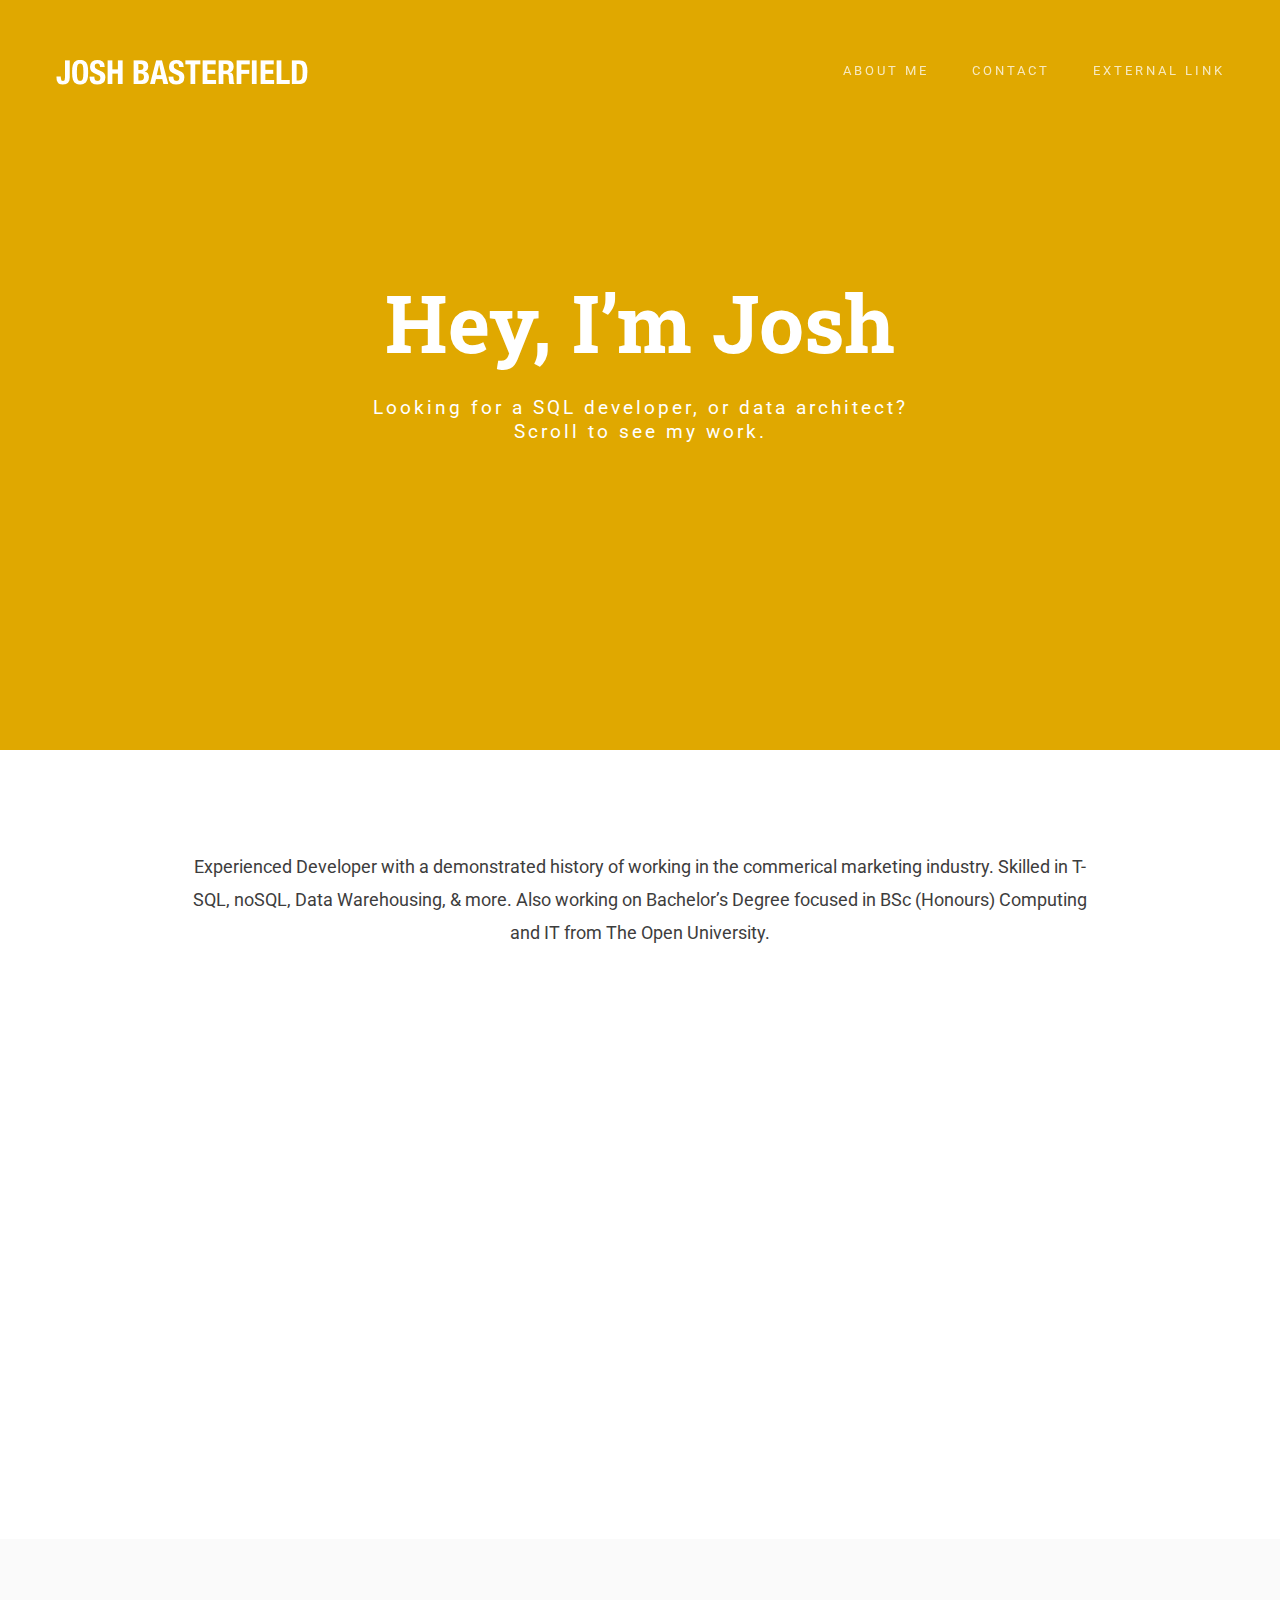
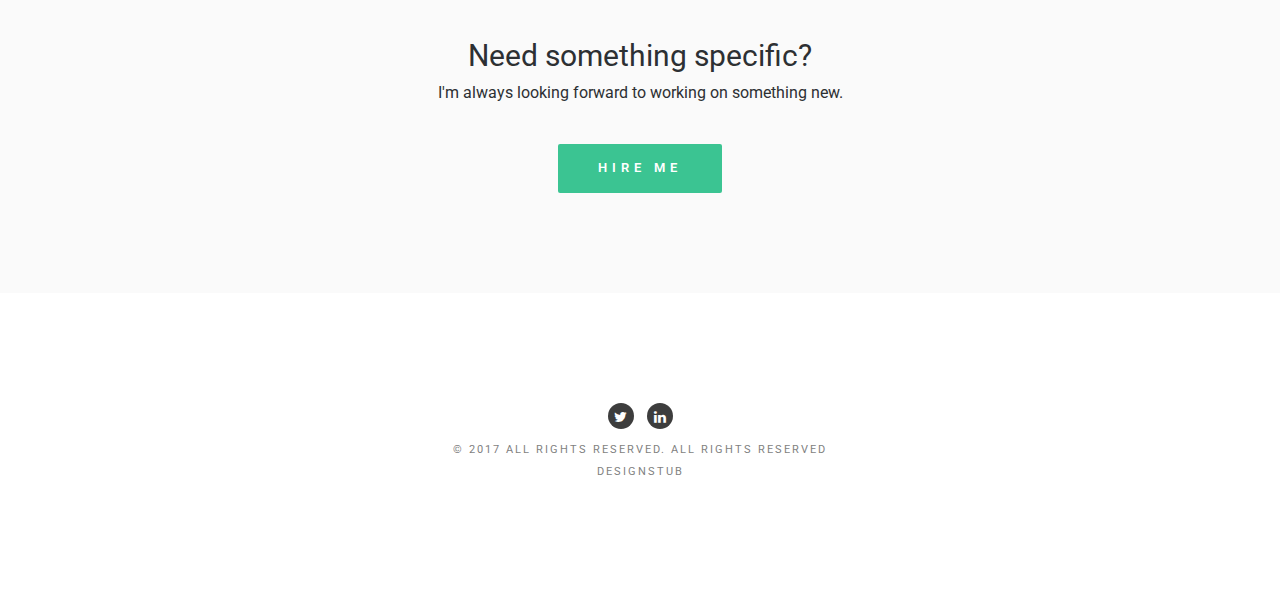
<file: index.html>
<!doctype html>
<!--[if lt IE 7]>      <html class="no-js lt-ie9 lt-ie8 lt-ie7" lang=""> <![endif]-->
<!--[if IE 7]>         <html class="no-js lt-ie9 lt-ie8" lang=""> <![endif]-->
<!--[if IE 8]>         <html class="no-js lt-ie9" lang=""> <![endif]-->
<!--[if gt IE 8]><!-->
<html class="no-js" lang="">
<!--<![endif]-->

<head>
<meta charset="utf-8">
<meta name="description" content="">
<meta name="viewport" content="width=device-width, initial-scale=1">
<title>Josh Basterfield - Data Architect</title>
<link rel="stylesheet" href="css/bootstrap.min.css">
<link rel="stylesheet" href="css/jquery.fancybox.css">
<link rel="stylesheet" href="css/main.css">
<link rel="stylesheet" href="css/responsive.css">
<link rel="stylesheet" href="css/animate.min.css">
<link rel="stylesheet" href="https://maxcdn.bootstrapcdn.com/font-awesome/4.4.0/css/font-awesome.min.css">
</head>

<body>
<!-- header section -->
<section class="banner" role="banner">
  <header id="header"> 
    <!-- navigation section  -->
    <div class="header-content clearfix"> <a class="logo" href="#"><img src="images/logo.png" alt="Mafolio"></a>
      <nav class="navigation" role="navigation">
        <ul class="primary-nav">
          <li><a href="about.html">About Me</a></li>
          <li><a href="contact.html">Contact</a></li>
          <li><a href="#">External link</a></li>
        </ul>
      </nav>
      <a href="#" class="nav-toggle">Menu<span></span></a> </div>
    <!-- navigation section  --> 
  </header>
  
  <!-- banner text -->
  <div class="container">
    <div class="col-md-10 col-md-offset-1">
      <div class="banner-text text-center">
        <h1>Hey, I’m Josh</h1>
        <p>Looking for a SQL developer, or data architect?<br>
          Scroll to see my work.</p>
        <!-- banner text --> 
      </div>
    </div>
  </div>
</section>
<!-- header section --> 
<!-- description text section -->
<section id="descripton" class="section descripton">
  <div class="container">
    <div class="col-md-10 col-md-offset-1 text-center">
      <p>Experienced Developer with a demonstrated history of working in the commerical marketing industry. Skilled in T-SQL, noSQL, Data Warehousing, & more. Also working on Bachelor’s Degree focused in BSc (Honours) Computing and IT from The Open University.</p>
    </div>
  </div>
</section>
<!-- description text section --> 
<!-- portfolio section -->
<section id="works" class="works section no-padding">
  <div class="container-fluid">
    <div class="row no-gutter">
      <div class="col-lg-3 col-md-6 col-sm-6 work"> <a href="images/work-1.jpg" class="work-box"> <img src="images/SeatPicker.PNG" alt="">
        <div class="overlay">
          <div class="overlay-caption">
            <h5>Seat Picker</h5>
            <p>Schema, Sproc, Triggers, Auditing</p>
          </div>
        </div>
        <!-- overlay --> 
        </a> </div>
      <div class="col-lg-3 col-md-6 col-sm-6 work"> <a href="images/selfrem.png" class="work-box"> <img src="images/selfrem.png" alt="">
        <div class="overlay">
          <div class="overlay-caption">
            <h5>Invoicing via Crystal Reports</h5>
            <p>I built the database structure, stored procedures & crystal report/s to allow for invoicing clients with dynamic parameters at The Ticket Factory.</p>
          </div>
        </div>
        <!-- overlay --> 
        </a> </div>
      <div class="col-lg-3 col-md-6 col-sm-6 work"> <a href="images/work-3.jpg" class="work-box"> <img src="images/datawarehouse.png" alt="">
        <div class="overlay">
          <div class="overlay-caption">
            <h5>Data Warehouse @ The Ticket Factory</h5>
            <p>Fully developed by me, bringing several data sources together with historical data allowing for analytics not previously possible.</p>
          </div>
        </div>
        <!-- overlay --> 
        </a> </div>
      <div class="col-lg-3 col-md-6 col-sm-6 work"> <a href="images/work-4.jpg" class="work-box"> <img src="images/liveops.png" alt="">
        <div class="overlay">
          <div class="overlay-caption">
            <h5>Bespoke Database for Live Ops</h5>
            <p>Built the database and automated the processes to get Live Ops data into bespoke system for own reporting as opposed to Live Ops built in reporting.</p>
          </div>
        </div>
        <!-- overlay --> 
        </a> </div>
      <div class="col-lg-3 col-md-6 col-sm-6 work"> <a href="images/work-5.jpg" class="work-box"> <img src="images/amplify.png" alt="">
        <div class="overlay">
          <div class="overlay-caption">
            <h5>Automated Sales Feed @ Amplify</h5>
            <p>Automated sales feed go be automatically imported into Sage for all Amplify sales made the previous day with dynamic codes.</p>
          </div>
        </div>
        <!-- overlay --> 
        </a> </div>
      <div class="col-lg-3 col-md-6 col-sm-6 work"> <a href="images/work-6.jpg" class="work-box"> <img src="images/work-6.jpg" alt="">
        <div class="overlay">
          <div class="overlay-caption">
            <h5>Project Name</h5>
            <p>Logo Design</p>
          </div>
        </div>
        <!-- overlay --> 
        </a> </div>
      <div class="col-lg-3 col-md-6 col-sm-6 work"> <a href="images/work-7.jpg" class="work-box"> <img src="images/work-7.jpg" alt="">
        <div class="overlay">
          <div class="overlay-caption">
            <h5>Project Name</h5>
            <p>Branding</p>
          </div>
        </div>
        <!-- overlay --> 
        </a> </div>
      <div class="col-lg-3 col-md-6 col-sm-6 work"> <a href="images/work-8.jpg" class="work-box"> <img src="images/work-8.jpg" alt="">
        <div class="overlay">
          <div class="overlay-caption">
            <h5>Project Name</h5>
            <p>Website Design</p>
          </div>
        </div>
        <!-- overlay --> 
        </a> </div>
    </div>
  </div>
</section>
<!-- portfolio section --> 
<!-- hire me section -->
<section id="hireme" class="section hireme">
  <div class="container">
    <div class="col-md-8 col-md-offset-2 text-center">
      <h3>Need something specific?</h3>
      <p>I'm always looking forward to working on something new.</p>
      <a href="contact.html" class="btn btn-large">Hire me</a> </div>
  </div>
</section>
<!-- hire me section --> 
<!-- footer -->
<footer class="section footer">
  <div class="footer-bottom">
    <div class="container">
      <div class="col-md-12">
        <p>
        <ul class="footer-share">
          <li><a href="https://twitter.com/JWBasterfield"><i class="fa fa-twitter"></i></a></li>
          <li><a href="https://www.linkedin.com/in/josh-basterfield-10006258/"><i class="fa fa-linkedin"></i></a></li>
        </ul>
        </p>
        <p>© 2017 All rights reserved. All Rights Reserved<br>
         <a href="http://www.designstub.com/">Designstub</a></p>
      </div>
    </div>
  </div>
</footer>
<!-- footer --> 

<!-- JS FILES --> 
<script src="https://ajax.googleapis.com/ajax/libs/jquery/1.11.3/jquery.min.js"></script> 
<script src="js/bootstrap.min.js"></script> 
<script src="js/jquery.fancybox.pack.js"></script> 
<script src="js/jquery.waypoints.min.js"></script> 
<script src="js/retina.min.js"></script> 
<script src="js/modernizr.js"></script> 
<script src="js/main.js"></script>
</body>
</html>
</file>
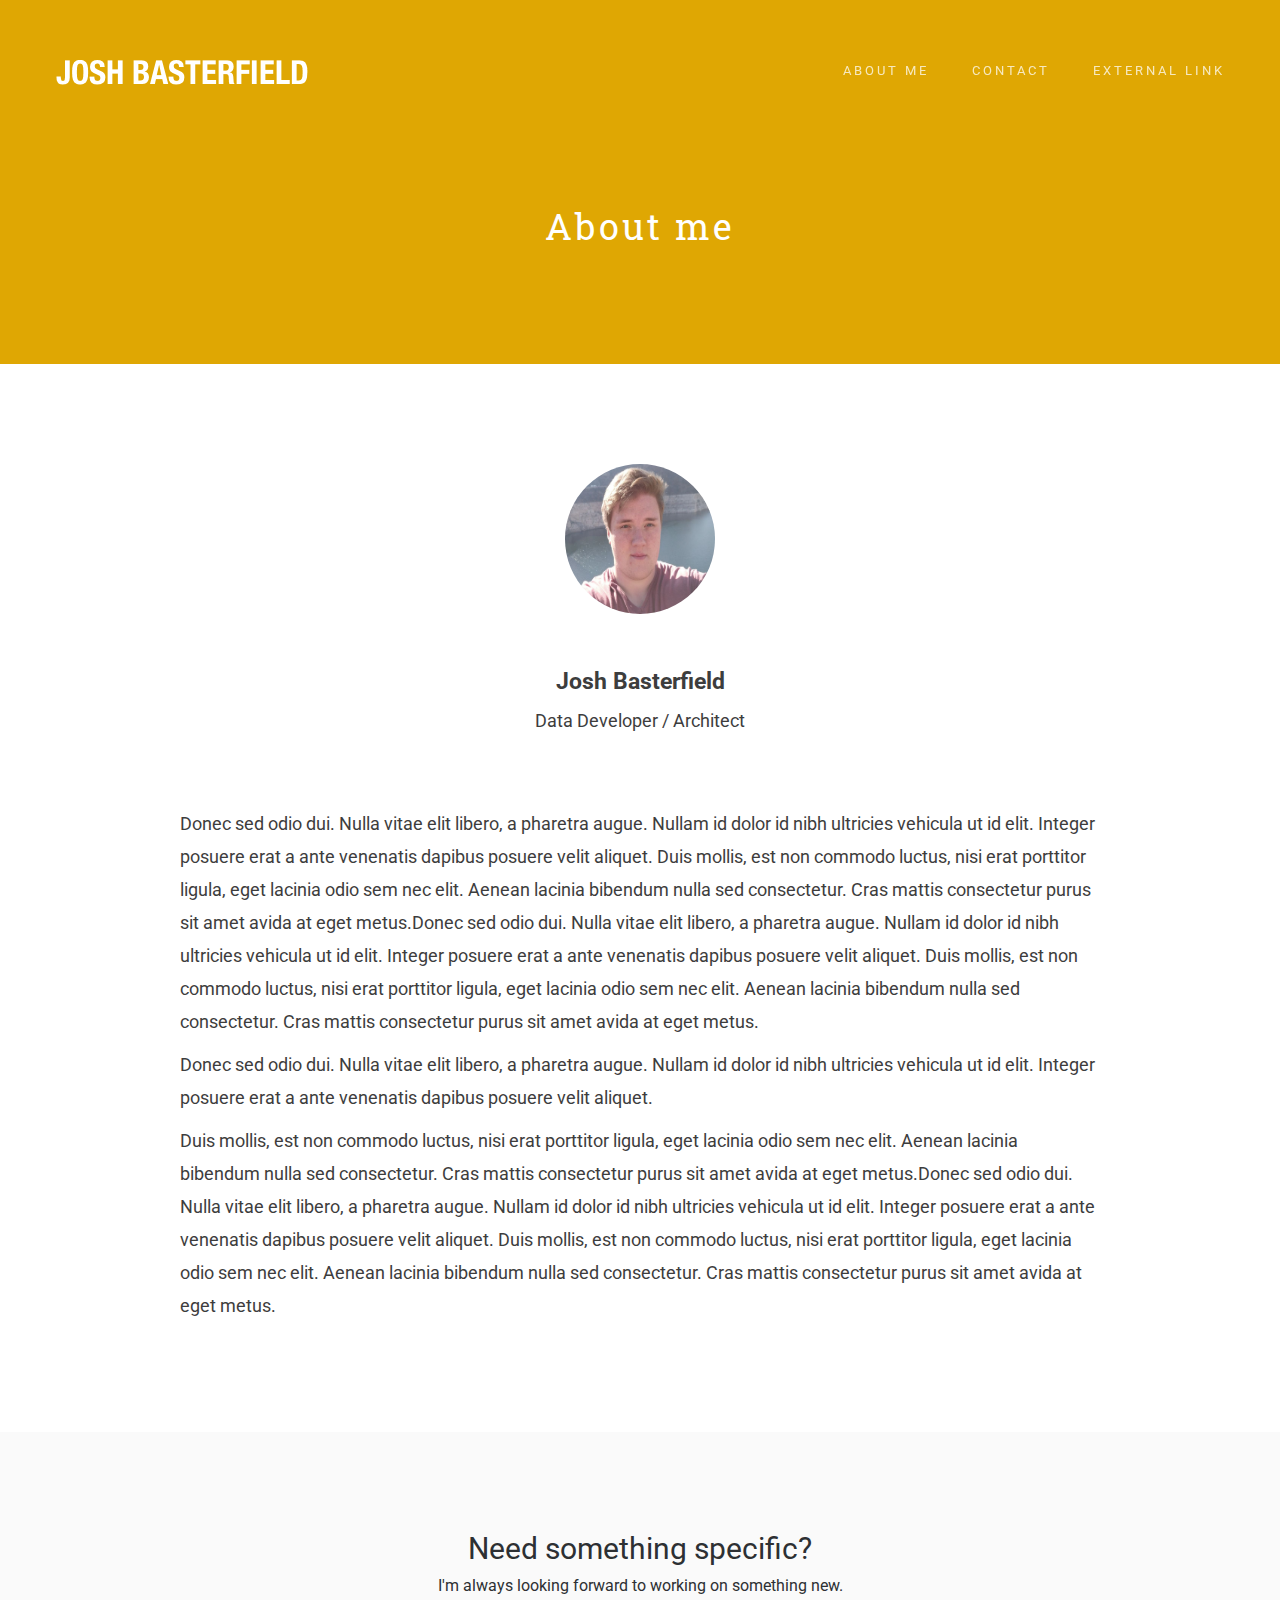
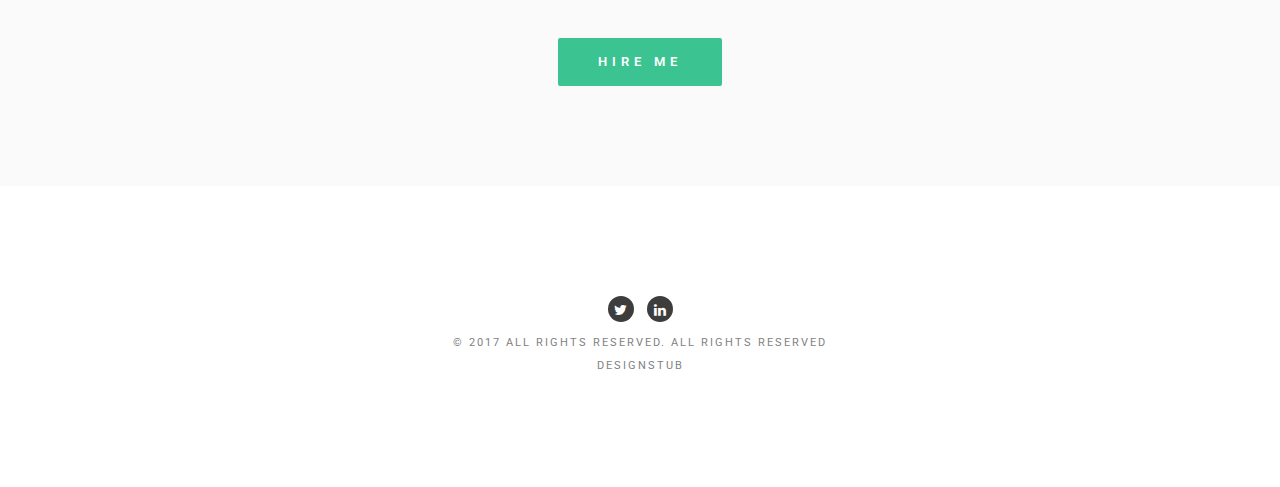
<file: about.html>
<!doctype html>
<!--[if lt IE 7]>      <html class="no-js lt-ie9 lt-ie8 lt-ie7" lang=""> <![endif]-->
<!--[if IE 7]>         <html class="no-js lt-ie9 lt-ie8" lang=""> <![endif]-->
<!--[if IE 8]>         <html class="no-js lt-ie9" lang=""> <![endif]-->
<!--[if gt IE 8]><!-->
<html class="no-js" lang="">
<!--<![endif]-->

<head>
<meta charset="utf-8">
<meta name="description" content="">
<meta name="viewport" content="width=device-width, initial-scale=1">
<title>Josh Basterfield - Data Architect</title>
<link rel="stylesheet" href="css/bootstrap.min.css">
<link rel="stylesheet" href="css/jquery.fancybox.css">
<link rel="stylesheet" href="css/main.css">
<link rel="stylesheet" href="css/responsive.css">
<link rel="stylesheet" href="css/animate.min.css">
<link rel="stylesheet" href="https://maxcdn.bootstrapcdn.com/font-awesome/4.4.0/css/font-awesome.min.css">
</head>

<body>
<!-- header section -->
<section class="innerbanner" role="banner">
  <header id="header"> 
    <!-- navigation section  -->
    <div class="header-content clearfix"> <a class="logo" href="index.html"><img src="images/logo.png" alt="Mafolio"></a>
      <nav class="navigation" role="navigation">
        <ul class="primary-nav">
          <li><a href="about.html">About Me</a></li>
          <li><a href="contact.html">Contact</a></li>
          <li><a href="#">External link</a></li>
        </ul>
      </nav>
      <a href="#" class="nav-toggle">Menu<span></span></a> </div>
    <!-- navigation section  --> 
  </header>
  
  <!-- banner text -->
  <div class="container">
    <div class="col-md-10 col-md-offset-1">
      <div class="innerbanner-text text-center">
        <p>About me</p>
        <!-- banner text --> 
      </div>
    </div>
  </div>
</section>
<!-- header section --> 
<!-- description text section -->
<section id="inner-description" class="section inner-description">
  <div class="container">
    <div class="col-md-10 col-md-offset-1 text-center"> <img src="images/jwb.jpg" alt="Josh Basterfield">
      <h1>Josh Basterfield</h1>
      <p>Data Developer / Architect</p>
    </div>
    <div class="col-md-10 col-md-offset-1 space">
      <p>Donec sed odio dui. Nulla vitae elit libero, a pharetra augue. Nullam id dolor id nibh ultricies vehicula ut id elit. Integer posuere erat a ante venenatis dapibus posuere velit aliquet. Duis mollis, est non commodo luctus, nisi erat porttitor ligula, eget lacinia odio sem nec elit. Aenean lacinia bibendum nulla sed consectetur. Cras mattis consectetur purus sit amet avida at eget metus.Donec sed odio dui. Nulla vitae elit libero, a pharetra augue. Nullam id dolor id nibh ultricies vehicula ut id elit. Integer posuere erat a ante venenatis dapibus posuere velit aliquet. Duis mollis, est non commodo luctus, nisi erat porttitor ligula, eget lacinia odio sem nec elit. Aenean lacinia bibendum nulla sed consectetur. Cras mattis consectetur purus sit amet avida at eget metus.</p>
      <p>Donec sed odio dui. Nulla vitae elit libero, a pharetra augue. Nullam id dolor id nibh ultricies vehicula ut id elit. Integer posuere erat a ante venenatis dapibus posuere velit aliquet.</p>
      <p>Duis mollis, est non commodo luctus, nisi erat porttitor ligula, eget lacinia odio sem nec elit. Aenean lacinia bibendum nulla sed consectetur. Cras mattis consectetur purus sit amet avida at eget metus.Donec sed odio dui. Nulla vitae elit libero, a pharetra augue. Nullam id dolor id nibh ultricies vehicula ut id elit. Integer posuere erat a ante venenatis dapibus posuere velit aliquet. Duis mollis, est non commodo luctus, nisi erat porttitor ligula, eget lacinia odio sem nec elit. Aenean lacinia bibendum nulla sed consectetur. Cras mattis consectetur purus sit amet avida at eget metus.</p>
    </div>
  </div>
</section>
<!-- description text section --> 

<!-- hire me section -->
<section id="hireme" class="section hireme">
  <div class="container">
    <div class="col-md-8 col-md-offset-2 text-center">
      <h3>Need something specific?</h3>
      <p>I'm always looking forward to working on something new.</p>
      <a href="contact.html" class="btn btn-large">Hire me</a> </div>
  </div>
</section>
<!-- hire me section --> 
<!-- footer -->

<footer class="section footer">
  <div class="footer-bottom">
    <div class="container">
      <div class="col-md-12">
        <p>
        <ul class="footer-share">
          <li><a href="https://twitter.com/JWBasterfield"><i class="fa fa-twitter"></i></a></li>
          <li><a href="https://www.linkedin.com/in/josh-basterfield-10006258/"><i class="fa fa-linkedin"></i></a></li>
        </ul>
        </p>
        <p>© 2017 All rights reserved. All Rights Reserved<br>
         <a href="http://www.designstub.com/">Designstub</a></p>
      </div>
    </div>
  </div>
</footer>
<!-- footer --> 

<!-- JS FILES --> 
<script src="https://ajax.googleapis.com/ajax/libs/jquery/1.11.3/jquery.min.js"></script> 
<script src="js/bootstrap.min.js"></script> 
<script src="js/jquery.fancybox.pack.js"></script> 
<script src="js/jquery.waypoints.min.js"></script> 
<script src="js/retina.min.js"></script> 
<script src="js/modernizr.js"></script> 
<script src="js/main.js"></script>
</body>
</html>
</file>
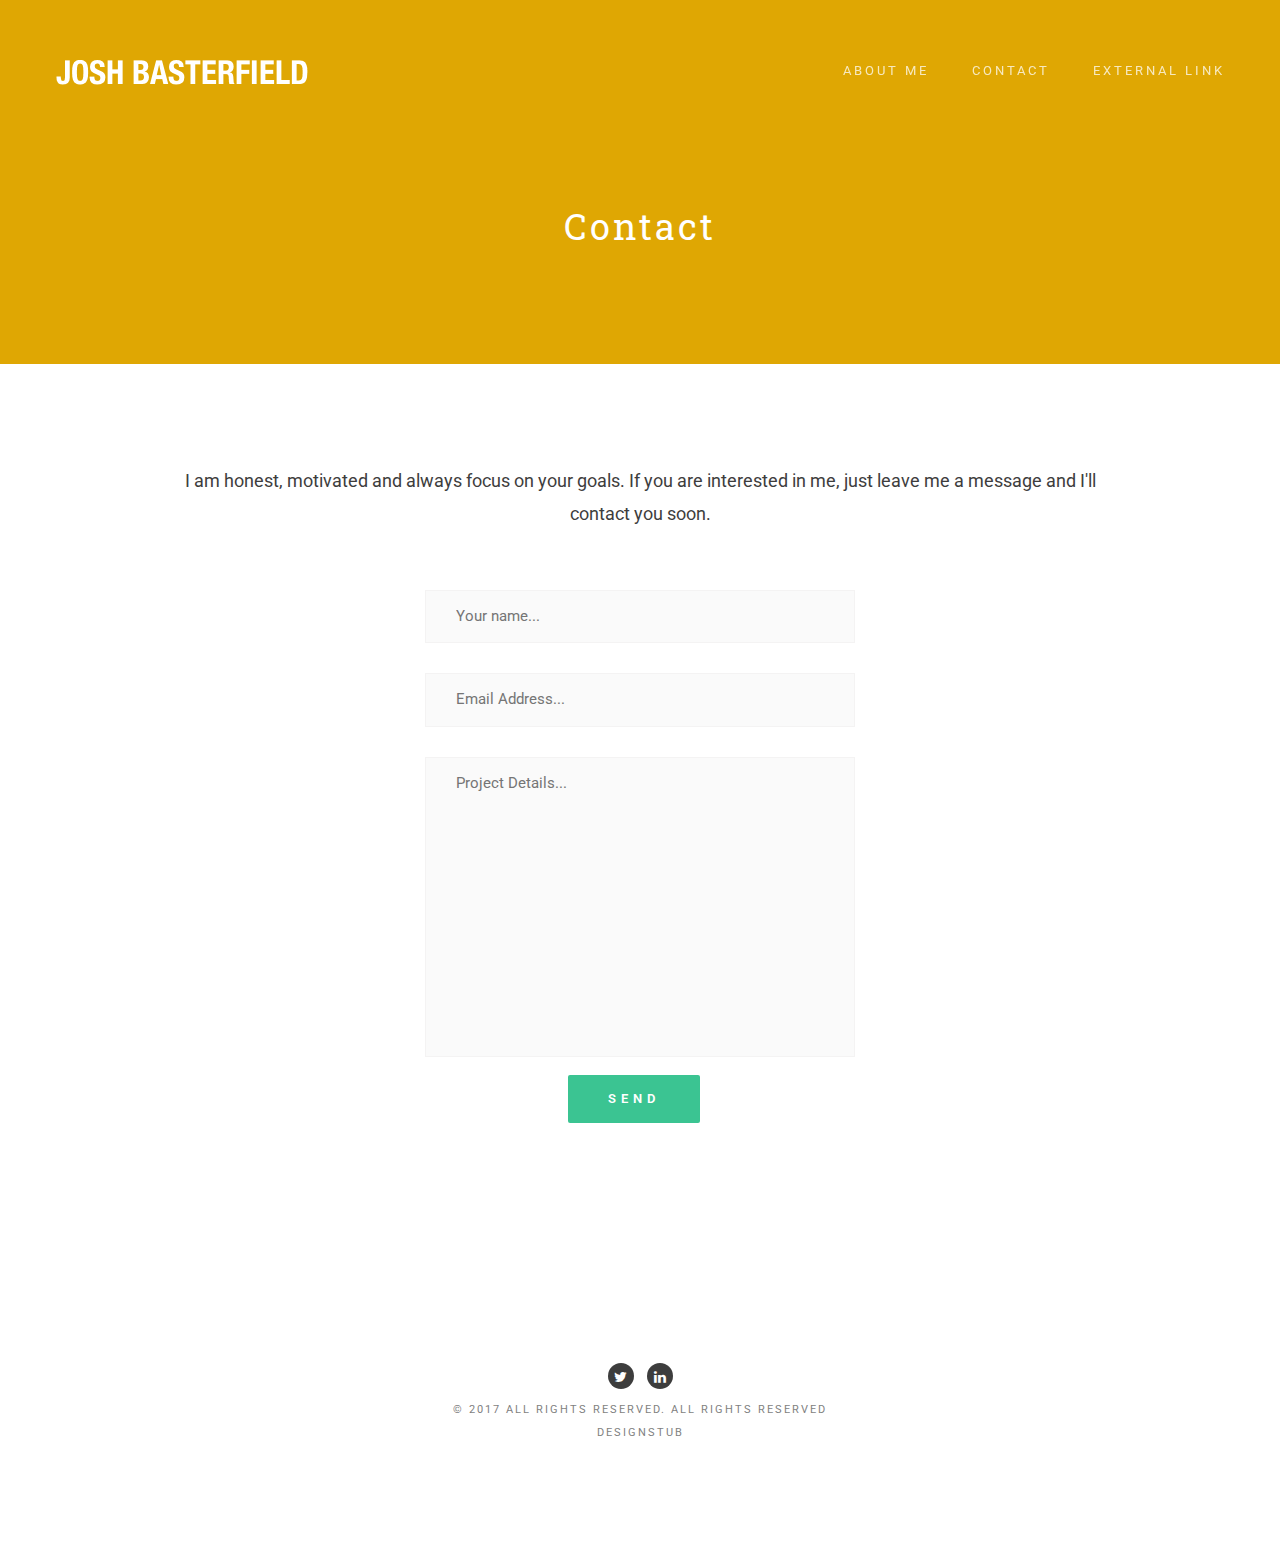
<file: contact.html>
<!doctype html>
<!--[if lt IE 7]>      <html class="no-js lt-ie9 lt-ie8 lt-ie7" lang=""> <![endif]-->
<!--[if IE 7]>         <html class="no-js lt-ie9 lt-ie8" lang=""> <![endif]-->
<!--[if IE 8]>         <html class="no-js lt-ie9" lang=""> <![endif]-->
<!--[if gt IE 8]><!-->
<html class="no-js" lang="">
<!--<![endif]-->

<head>
<meta charset="utf-8">
<meta name="description" content="">
<meta name="viewport" content="width=device-width, initial-scale=1">
<title>Josh Basterfield - Data Architect</title>
<link rel="stylesheet" href="css/bootstrap.min.css">
<link rel="stylesheet" href="css/jquery.fancybox.css">
<link rel="stylesheet" href="css/main.css">
<link rel="stylesheet" href="css/responsive.css">
<link rel="stylesheet" href="css/animate.min.css">
<link rel="stylesheet" href="https://maxcdn.bootstrapcdn.com/font-awesome/4.4.0/css/font-awesome.min.css">
</head>

<body>
<!-- header section -->
<section class="innerbanner" role="banner">
  <header id="header"> 
    <!-- navigation section  -->
    <div class="header-content clearfix"> <a class="logo" href="index.html"><img src="images/logo.png" alt="Mafolio"></a>
      <nav class="navigation" role="navigation">
        <ul class="primary-nav">
          <li><a href="about.html">About Me</a></li>
          <li><a href="contact.html">Contact</a></li>
          <li><a href="#">External link</a></li>
        </ul>
      </nav>
      <a href="#" class="nav-toggle">Menu<span></span></a> </div>
    <!-- navigation section  --> 
  </header>
  <!-- banner text -->
  <div class="container">
    <div class="col-md-10 col-md-offset-1">
      <div class="innerbanner-text text-center">
        <p>Contact</p>
        <!-- banner text --> 
      </div>
    </div>
  </div>
</section>
<!-- header section --> 
<!-- description text section -->
<section id="inner-description" class="section inner-description">
  <div class="container">
    <div class="col-md-10 col-md-offset-1 text-center">
      <p>I am honest, motivated and always focus on your goals. If you are interested in me, just leave me a message and I'll contact you soon.</p>
      <!--contact form start-->
      <div class="col-md-6 col-md-offset-3 conForm">
        <div id="message"></div>
        <form method="post" action="php/contact.php" name="cform" id="cform">
          <input name="name" id="name" type="text" class="col-xs-12 col-sm-12 col-md-12 col-lg-12" placeholder="Your name..." >
          <input name="email" id="email" type="email" class=" col-xs-12 col-sm-12 col-md-12 col-lg-12 noMarr" placeholder="Email Address..." >
          <textarea name="comments" id="comments" cols="" rows="" class="col-xs-12 col-sm-12 col-md-12 col-lg-12" placeholder="Project Details..."></textarea>
          <input type="submit" id="submit" name="send" class="submitBnt" value="Send">
          <div id="simple-msg"></div>
        </form>
      </div>
      <!--contact form end--> 
    </div>
  </div>
</section>
<!-- description text section --> 
<!-- footer -->
<footer class="section footer">
  <div class="footer-bottom">
    <div class="container">
      <div class="col-md-12">
        <p>
        <ul class="footer-share">
          <li><a href="https://twitter.com/JWBasterfield"><i class="fa fa-twitter"></i></a></li>
          <li><a href="https://www.linkedin.com/in/josh-basterfield-10006258/"><i class="fa fa-linkedin"></i></a></li>
        </ul>
        </p>
        <p>© 2017 All rights reserved. All Rights Reserved<br>
         <a href="http://www.designstub.com/">Designstub</a></p>
      </div>
    </div>
  </div>
</footer>
<!-- footer --> 

<!-- JS FILES --> 
<script src="https://ajax.googleapis.com/ajax/libs/jquery/1.11.3/jquery.min.js"></script> 
<script src="js/bootstrap.min.js"></script> 
<script src="js/jquery.fancybox.pack.js"></script> 
<script src="js/jquery.waypoints.min.js"></script> 
<script src="js/retina.min.js"></script> 
<script src="js/modernizr.js"></script> 
<script src="js/jquery.contact.js"></script> 
<script src="js/main.js"></script>
</body>
</html>
</file>
<file: css/main.css>
/* ------------------------------------------------------------------------------
	Template Name: Minifolio
	Author: Designstub
	Author URI: http://www.designstub.com
	License: GNU General Public License version 3.0
	License URI: http://www.gnu.org/licenses/gpl-3.0.html
	Version: 1.0

/* ------------------------------------------------------------------------------
	Typography
-------------------------------------------------------------------------------*/

@import url(http://fonts.googleapis.com/css?family=Roboto:300,400,500,600,700);
@import url(http://fonts.googleapis.com/css?family=Roboto%20Slab:300,400,500,600,700);

p {
	font-size: 14px;
	line-height: 22.4px;
	color: #6c7279;
}
h1 {
	font-size: 65px;
	color: #2d3033;
}
h2 {
	font-size: 40px;
	color: #2d3033;
}
h3 {
	font-size: 28px;
	color: #2d3033;
	font-weight: 300;
}
h4 {
	font-size: 22px;
	color: #2d3033;
	font-weight: 400;
}
h5 {
	font-size: 14px;
	color: #2d3033;
	text-transform: uppercase;
	font-weight: 700;
}
.btn {
	background-color: #3bc492;
	color: #fff;
	font-size: 13px;
	font-weight: 600;
	letter-spacing: 5px;
	border: 0;
	-moz-border-radius: 2px;
	-webkit-border-radius: 2px;
	border-radius: 2px;
	display: inline-block;
	text-transform: uppercase;
}
.btn:hover, .btn:focus {
	background-color: #3d3d3d;
	color: #fff;
}
.btn-large {
	padding: 15px 40px;
}
/* ------------------------------------------------------------------------------
	Global Styles
-------------------------------------------------------------------------------*/
a {
	color: #e84545;
}
a:hover, a:focus {
	text-decoration: none;
	-moz-transition: background-color, color, 0.3s;
	-o-transition: background-color, color, 0.3s;
	-webkit-transition: background-color, color, 0.3s;
	transition: background-color, color, 0.3s;
}
body {
	font-family: "Roboto", sans-serif;
	font-weight: 400;
	color: #6c7279;
}
ul, ol {
	margin: 0;
	padding: 0;
}
ul li {
	list-style: none;
}
.section {
	padding: 100px 0;
}
.no-padding {
	padding: 0;
}
.no-gutter [class*=col-] {
	padding-right: 0;
	padding-left: 0;
}
.space
{
	margin-top:60px;	
}
/* ------------------------------------------------------------------------------
	Header
-------------------------------------------------------------------------------*/
#header {
	position: fixed;
	width: 100%;
	z-index: 999;
}
#header .header-content {
	margin: 0 auto;
	max-width: 1170px;
	padding: 60px 0;
	width: 100%;
	-moz-transition: padding 0.3s;
	-o-transition: padding 0.3s;
	-webkit-transition: padding 0.3s;
	transition: padding 0.3s;
}
#header .logo {
	float: left;
}
#header.fixed {
	background-color: rgba(0, 0, 0, 0.25);
}
#header.fixed .header-content {
	border-bottom: 0;
	padding: 25px 0;
}
#header.fixed .nav-toggle {
	top: 18px;
}
.navigation.open {
	opacity: 0.9;
	visibility: visible;
	-moz-transition: opacity 0.5s;
	-o-transition: opacity 0.5s;
	-webkit-transition: opacity 0.5s;
	transition: opacity 0.5s;
}
.navigation {
	float: right;
}
.navigation li {
	display: inline-block;
}
.navigation a {
	color: rgba(255, 255, 255, 0.75);
	font-size: 13px;
	font-weight: 400;
	margin-left: 40px;
	letter-spacing: 3px;
	text-transform: uppercase;
}
.navigation a:hover, .navigation a.active {
	color: #fff;
}
.nav-toggle {
	display: none;
	height: 44px;
	overflow: hidden;
	position: fixed;
	right: 5%;
	text-indent: 100%;
	top: 32px;
	white-space: nowrap;
	width: 44px;
	z-index: 99999;
	-moz-transition: all 0.3s;
	-o-transition: all 0.3s;
	-webkit-transition: all 0.3s;
	transition: all 0.3s;
}
.nav-toggle:before, .nav-toggle:after {
	border-radius: 50%;
	content: "";
	height: 100%;
	left: 0;
	position: absolute;
	top: 0;
	width: 100%;
	-moz-transform: translateZ(0);
	-ms-transform: translateZ(0);
	-webkit-transform: translateZ(0);
	transform: translateZ(0);
	-moz-backface-visibility: hidden;
	-webkit-backface-visibility: hidden;
	backface-visibility: hidden;
	-moz-transition-property: -moz-transform;
	-o-transition-property: -o-transform;
	-webkit-transition-property: -webkit-transform;
	transition-property: transform;
}
.nav-toggle:before {
	background-color: #4b1685;
	-moz-transform: scale(1);
	-ms-transform: scale(1);
	-webkit-transform: scale(1);
	transform: scale(1);
	-moz-transition-duration: 0.3s;
	-o-transition-duration: 0.3s;
	-webkit-transition-duration: 0.3s;
	transition-duration: 0.3s;
}
.nav-toggle:after {
	background-color: #4b1685;
	-moz-transform: scale(0);
	-ms-transform: scale(0);
	-webkit-transform: scale(0);
	transform: scale(0);
	-moz-transition-duration: 0s;
	-o-transition-duration: 0s;
	-webkit-transition-duration: 0s;
	transition-duration: 0s;
}
.nav-toggle span {
	background-color: #fff;
	bottom: auto;
	display: inline-block;
	height: 3px;
	left: 50%;
	position: absolute;
	right: auto;
	top: 50%;
	width: 18px;
	z-index: 10;
	-moz-transform: translateX(-50%) translateY(-50%);
	-ms-transform: translateX(-50%) translateY(-50%);
	-webkit-transform: translateX(-50%) translateY(-50%);
	transform: translateX(-50%) translateY(-50%);
}
.nav-toggle span:before, .nav-toggle span:after {
	background-color: #fff;
	content: "";
	height: 100%;
	position: absolute;
	right: 0;
	top: 0;
	width: 100%;
	-moz-transform: translateZ(0);
	-ms-transform: translateZ(0);
	-webkit-transform: translateZ(0);
	transform: translateZ(0);
	-moz-backface-visibility: hidden;
	-webkit-backface-visibility: hidden;
	backface-visibility: hidden;
	-moz-transition: -moz-transform 0.3s;
	-o-transition: -o-transform 0.3s;
	-webkit-transition: -webkit-transform 0.3s;
	transition: transform 0.3s;
}
.nav-toggle span:before {
	-moz-transform: translateY(-6px) rotate(0deg);
	-ms-transform: translateY(-6px) rotate(0deg);
	-webkit-transform: translateY(-6px) rotate(0deg);
	transform: translateY(-6px) rotate(0deg);
}
.nav-toggle span:after {
	-moz-transform: translateY(6px) rotate(0deg);
	-ms-transform: translateY(6px) rotate(0deg);
	-webkit-transform: translateY(6px) rotate(0deg);
	transform: translateY(6px) rotate(0deg);
}
.nav-toggle.close-nav:before {
	-moz-transform: scale(0);
	-ms-transform: scale(0);
	-webkit-transform: scale(0);
	transform: scale(0);
}
.nav-toggle.close-nav:after {
	-moz-transform: scale(1);
	-ms-transform: scale(1);
	-webkit-transform: scale(1);
	transform: scale(1);
}
.nav-toggle.close-nav span {
	background-color: rgba(255, 255, 255, 0);
}
.nav-toggle.close-nav span:before, .nav-toggle.close-nav span:after {
	background-color: #fff;
}
.nav-toggle.close-nav span:before {
	-moz-transform: translateY(0) rotate(45deg);
	-ms-transform: translateY(0) rotate(45deg);
	-webkit-transform: translateY(0) rotate(45deg);
	transform: translateY(0) rotate(45deg);
}
.nav-toggle.close-nav span:after {
	-moz-transform: translateY(0) rotate(-45deg);
	-ms-transform: translateY(0) rotate(-45deg);
	-webkit-transform: translateY(0) rotate(-45deg);
	transform: translateY(0) rotate(-45deg);
}
/* ------------------------------------------------------------------------------
	Banner
-------------------------------------------------------------------------------*/

.banner {
	background-color: #e0a800;
	min-height: 750px;
}
.banner-text {
	padding-top: 28%;
}
.banner-text h1 {
	color: #fff;
	font-family: "Roboto Slab", sans-serif;
	font-size: 80px;
	font-weight: 700;
}
.banner-text p {
	color: #fff;
	font-size: 19px;
	font-weight: 400;
	letter-spacing: 3px;
	line-height: 24px;
	margin-top: 30px;
	margin-bottom: 80px;
}
/* ------------------------------------------------------------------------------
	Description Text
-------------------------------------------------------------------------------*/

.descripton p {
	color: #3d3d3d;
	font-size: 18px;
	line-height: 33px;
	font-weight: 400;
}
/* ------------------------------------------------------------------------------
	Works
-------------------------------------------------------------------------------*/
.work {
  -moz-box-shadow: 0 0 0 1px #fff;
  -webkit-box-shadow: 0 0 0 1px #fff;
  box-shadow: 0 0 0 1px #fff;

  overflow: hidden;
  position: relative;
  visibility: hidden; }
  .work img
  {
	width:100%;
	height:100%;  
  }
  .work .overlay {
    background: rgba(64, 35, 97, 0.9);
    height: 100%;
    left: 0;
    opacity: 0;
    position: absolute;
    top: 0;
    width: 100%;
    -moz-transition: opacity, 0.3s;
    -o-transition: opacity, 0.3s;
    -webkit-transition: opacity, 0.3s;
    transition: opacity, 0.3s; }
  .work .overlay-caption {
    position: absolute;
    text-align: center;
    top: 50%;
    width: 100%;
    -moz-transform: translateY(-50%);
    -ms-transform: translateY(-50%);
    -webkit-transform: translateY(-50%);
    transform: translateY(-50%); }
  .work h5, .work p, .work img {
    -moz-transition: all, 0.5s;
    -o-transition: all, 0.5s;
    -webkit-transition: all, 0.5s;
    transition: all, 0.5s; }
  .work h5, .work p {
    color: #fff;
    margin: 0;
    opacity: 0; }
  .work h5 {
    margin-bottom: 5px;
    -moz-transform: translate3d(0, -200%, 0);
    -ms-transform: translate3d(0, -200%, 0);
    -webkit-transform: translate3d(0, -200%, 0);
    transform: translate3d(0, -200%, 0); }
  .work p {
    -moz-transform: translate3d(0, 200%, 0);
    -ms-transform: translate3d(0, 200%, 0);
    -webkit-transform: translate3d(0, 200%, 0);
    transform: translate3d(0, 200%, 0); }

.work-box:hover img {
  -moz-transform: scale(1.2);
  -ms-transform: scale(1.2);
  -webkit-transform: scale(1.2);
  transform: scale(1.2); }
.work-box:hover .overlay {
  opacity: 1; }
  .work-box:hover .overlay h5, .work-box:hover .overlay p {
    opacity: 1;
    -moz-transform: translate3d(0, 0, 0);
    -ms-transform: translate3d(0, 0, 0);
    -webkit-transform: translate3d(0, 0, 0);
    transform: translate3d(0, 0, 0); }
	
	/* ------------------------------------------------------------------------------
	Work animation
-------------------------------------------------------------------------------*/
.work:nth-child(1) {
  -moz-animation-delay: 0.1s;
  -webkit-animation-delay: 0.1s;
  animation-delay: 0.1s; }
.work:nth-child(2) {
  -moz-animation-delay: 0.2s;
  -webkit-animation-delay: 0.2s;
  animation-delay: 0.2s; }
.work:nth-child(3) {
  -moz-animation-delay: 0.3s;
  -webkit-animation-delay: 0.3s;
  animation-delay: 0.3s; }
.work:nth-child(4) {
  -moz-animation-delay: 0.4s;
  -webkit-animation-delay: 0.4s;
  animation-delay: 0.4s; }
.work:nth-child(5) {
  -moz-animation-delay: 0.8s;
  -webkit-animation-delay: 0.8s;
  animation-delay: 0.8s; }
.work:nth-child(6) {
  -moz-animation-delay: 0.7s;
  -webkit-animation-delay: 0.7s;
  animation-delay: 0.7s; }
.work:nth-child(7) {
  -moz-animation-delay: 0.6s;
  -webkit-animation-delay: 0.6s;
  animation-delay: 0.6s; }
.work:nth-child(8) {
  -moz-animation-delay: 0.5s;
  -webkit-animation-delay: 0.5s;
  animation-delay: 0.5s; }

.animated {
  visibility: visible; }
  
/* ------------------------------------------------------------------------------
	Hire me
-------------------------------------------------------------------------------*/
.hireme {
	background-color: #fafafa;
}
.hireme h3 {
	font-family: "Roboto", sans-serif;
	font-size: 30px;
	font-weight: 400;
	margin-top: 0;
}
.hireme p {
	color: #2d3033;
	font-family: "Roboto", sans-serif;
	font-size: 16px;
	font-weight: 400;
}
.hireme .btn {
	margin-top: 30px;
}
/* ------------------------------------------------------------------------------
	Footer
-------------------------------------------------------------------------------*/
.footer {
	text-align: center;
}
.footer p {
	font-family: "Roboto", sans-serif;
	font-size: 11px;
	color: #7f7f7f;
	letter-spacing: 2px;
	text-transform: uppercase;
}
.footer a {
	color: #7f7f7f;
}
.footer a:hover {
	color: #e84545;
}
.footer .footer-share {
	margin-top: 0;
}
.footer .footer-share li {
	background: #3d3d3d none repeat scroll 0 0;
	border-radius: 50%;
	color: #ffffff;
	width: 26px;
	height: 26px;
	border-radius: 50%;
	padding: 4px 0;
	margin: 0 5px;
	display: inline-block;
	float: none;
}
.footer .footer-share a {
	color: #fff;
}
.footer .fa-heart {
	color: #e84545;
	font-size: 11px;
	margin: 0 2px;
}
  
/* ------------------------------------------------------------------------------
	Inner Page Banner
-------------------------------------------------------------------------------*/

.innerbanner {
	background-color: #dfa703;
	min-height: 100%;
}
.innerbanner-text {
	padding-top: 20%;
	padding-bottom: 5%;
}

.innerbanner-text p {
	color: #fff;
	font-family: "Roboto Slab", sans-serif;
	font-size: 36px;
	font-weight: 400;
	letter-spacing: 3px;
	line-height: 24px;
	margin-top: 30px;
	margin-bottom: 80px;
}
/* ------------------------------------------------------------------------------
	Inner description
-------------------------------------------------------------------------------*/
.inner-description h1 {
	color: #3d3d3d;
	font-size: 23px;
	font-weight: 700;
	margin-top:55px;
}
.inner-description p {
	color: #3d3d3d;
	font-size: 18px;
	line-height: 33px;
	font-weight: 400;
}
.inner-description img
{
width:150px;
height:150px;
border-radius:50%;	
}


/* ------------------------------------------------------------------------------
	Contact form
-------------------------------------------------------------------------------*/
.conForm
{
margin-top:50px;	
}
.conForm input {
	background:#fafafa;
	color:#797979;
	padding:15px 30px;
	border:none;
	margin-right:3%;
	margin-bottom:30px;
	outline:none;
	font-style:normal;
	border:#f4f3f3 1px solid;
	font-size:15px;
}
.conForm input.noMarr {
	margin-right:0px;
}
.conForm textarea {
	background:#fafafa;
	color:#797979;
	padding:15px 30px;
	margin-bottom:18px;
	outline:none;
	height:300px;
	font-style:normal;
	resize:none;
	font-size:15px;
	border:#f4f3f3 1px solid;
}


.conForm .submitBnt {
	background:#3bc492;
	color: #fff;
		padding: 15px 40px;
	font-size: 13px;
	font-weight: 600;
	letter-spacing: 5px;
	border: 0;
	-moz-border-radius: 2px;
	-webkit-border-radius: 2px;
	border-radius: 2px;
	display: inline-block;
	text-transform: uppercase;
}
.conForm .submitBnt:hover {
	background:#3d3d3d;
	color:#fff;
}
.error_message {
    color: #ff675f;
    font-weight: 500;
    padding-bottom: 15px;
}
#success_page h3 {
    color: #5ed07b;
    font-size: 17px;
    font-weight: 700;
}
</file>
<file: css/responsive.css>
@media screen and (max-width: 1024px) {
  #header .header-content {
    width: 90%; }

  .nav-toggle {
    display: block; }

  .navigation {
    position: fixed;
    background-color: #000;
    width: 100%;
    height: 100%;
    top: 0;
    left: 0;
    z-index: 99999;
    visibility: hidden;
    opacity: 0;
    -webkit-transition: opacity 0.5s, visibility 0s 0.5s;
    transition: opacity 0.5s, visibility 0s 0.5s; }
    .navigation .primary-nav {
      position: relative;
      top: 45%;
      -moz-transform: translateY(-45%);
      -ms-transform: translateY(-45%);
      -webkit-transform: translateY(-45%);
      transform: translateY(-45%); }
    .navigation li {
      display: block;
      margin-bottom: 20px; }
    .navigation a {
      display: block;
      font-size: 25px;
      margin: 0;
      text-align: center; }

  .person {
    margin: 0 auto 50px; }
    .person-content {
      text-align: center; }
    .person .social-icons li {
      display: inline-block;
      float: none;
      margin-bottom: 5px; }

  .testimonials blockquote {
    padding: 20px 5% 0; }
  .testimonials p {
    font-size: 26px; }

  .flex-control-nav {
    bottom: 20px; } }
@media screen and (max-width: 768px) {
	#header .header-content {
		 padding: 45px 0;
	}
	.banner
	{
	min-height:100%!important;	
	}
  .banner-text {
    padding-top: 30%; }
    .banner-text h1 {
      font-size: 42px; }
    .banner-text p {
      font-size: 18px; }
.innerbanner-text{
	    padding-top: 30%; }
  .flexslider {
    padding-bottom: 80px; }

  .flex-control-nav {
    width: 100%; }

  .footer .footer-col {
    margin-bottom: 50px; } }
@media screen and (max-width: 640px) {
	#header .header-content {
		 padding: 45px 0;
	}
  .banner-text {
    padding-top: 35%; }
	.innerbanner-text{
	    padding-top: 35%; } }
@media screen and (max-width: 480px) {
	#header .header-content {
		 padding: 45px 0;
	}
  .banner-text {
    padding-top: 45%; }
	    .banner-text h1 {
      font-size: 32px; }
	  .innerbanner-text{
	    padding-top: 45%; } }
@media screen and (max-width: 320px) {
	#header .header-content {
		 padding: 45px 0;
	}
			
			
  .banner-text {
    padding-top: 55%; }
.innerbanner-text{
	    padding-top: 55%; }
  .testimonials blockquote {
    padding: 20px 5% 0; }
  .testimonials p {
    font-size: 26px; } }
</file>
